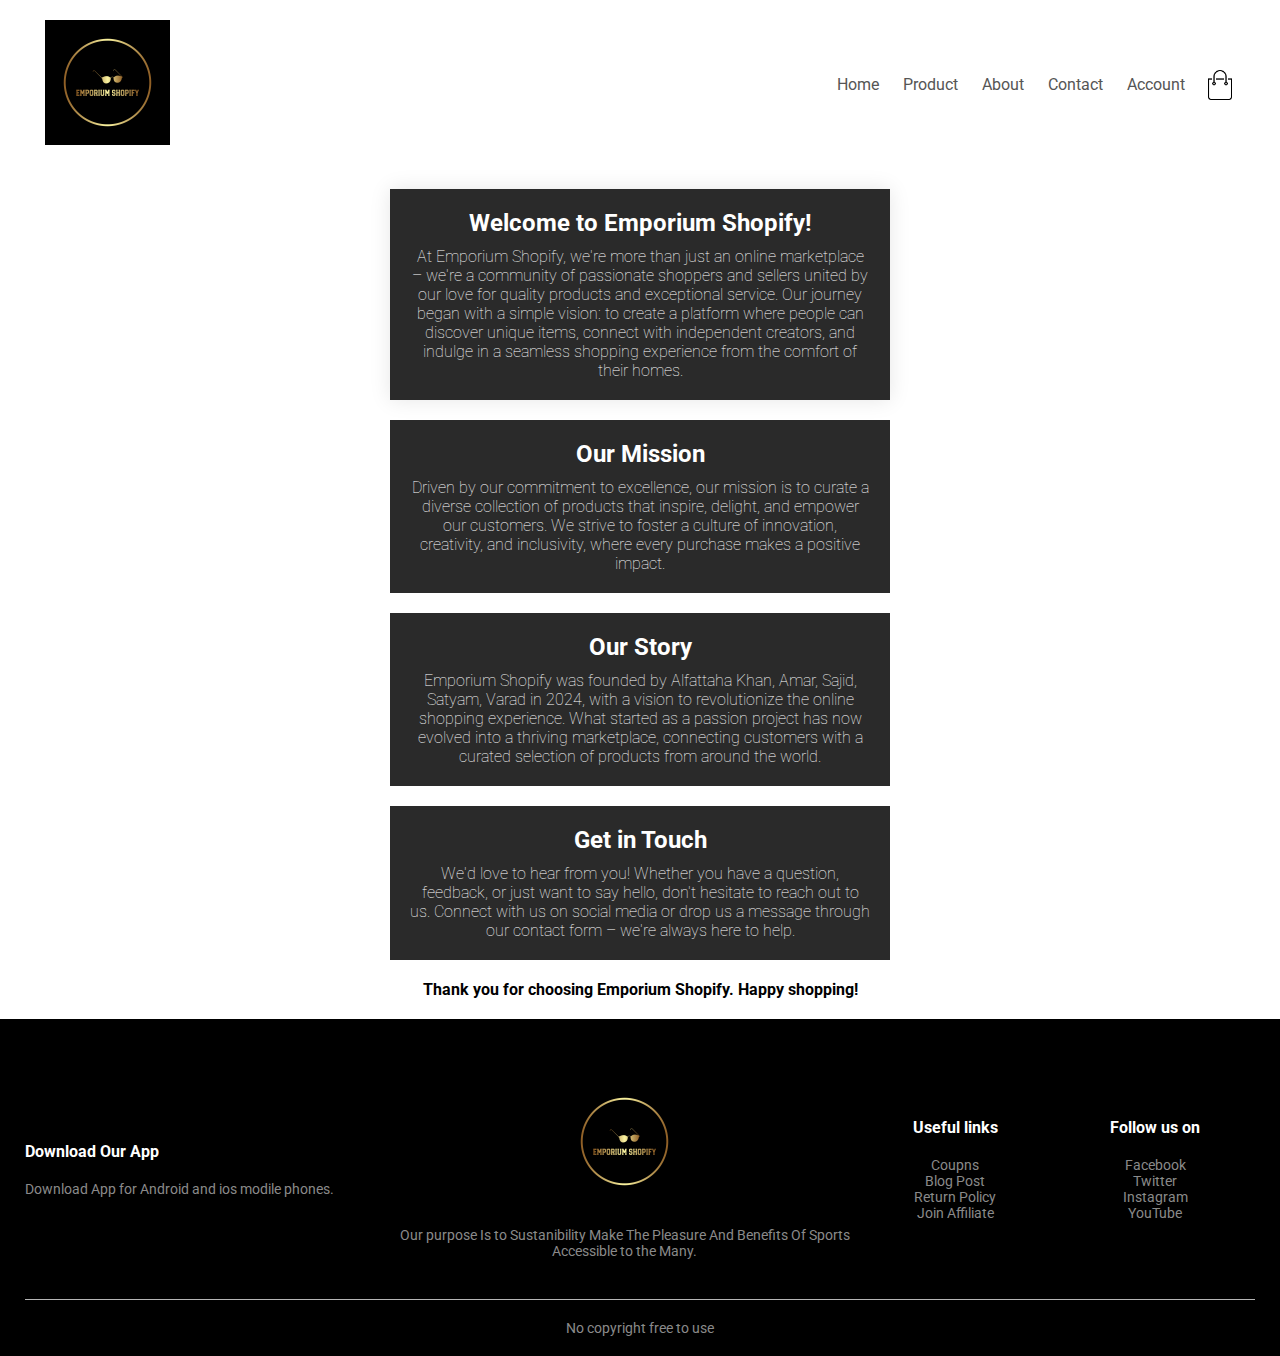
<file: about.html>
<!DOCTYPE html>
<html lang="en">

<head>
    <meta charset="UTF-8">
    <meta name="viewport" content="width=device-width, initial-scale=1.0">
    <title>All Products - ResShoes</title>
    <link rel="stylesheet" href="style.css">
    <link rel="preconnect" href="https://fonts.googleapis.com">
    <link rel="preconnect" href="https://fonts.gstatic.com" crossorigin>
    <link href="https://fonts.googleapis.com/css2?family=Roboto:wght@100;300;500&display=swap" rel="stylesheet">
    <link rel="stylesheet" href="https://stackpath.bootstrapcdn.com/font-awesome/4.7.0/css/font-awesome.min.css">

</head>

<body>

    <div class="container">
        <div class="navbar">
            <div class="logo">
                <a href="index.html"><img src="images/logo-main1.png" width="125px"></a>
            </div>
            <nav>
                <ul id="MenuItems">
                    <li><a href="index.html">Home</a></li>
                    <li><a href="products.html">Product</a></li>
                    <li><a href="about.html">About</a></li>
                    <li><a href="contact.html">Contact</a></li>
                    <li><a href="account.html">Account</a></li>
                </ul>
            </nav>
            <img src="images/cart.png" height="30px" width="30px">
            <img src="images/menu.png" height="30px" width="30px" class="menu-icon" onclick="menutoggle()">
        </div>

    </div>


    <!--------About ----------------->
    <div class="about">
        <div class="about1">
            <h2>Welcome to Emporium Shopify!</h2>
            <p>
                At Emporium Shopify, we're more than just an online marketplace – we're a community of passionate shoppers and sellers united by our love for quality products and exceptional service. Our journey began with a simple vision: to create a platform where people can discover unique items, connect with independent creators, and indulge in a seamless shopping experience from the comfort of their homes.
            </p>
        </div>
        <div class="about2">
            <h2>Our Mission</h2>
            <p>
                Driven by our commitment to excellence, our mission is to curate a diverse collection of products that inspire, delight, and empower our customers. We strive to foster a culture of innovation, creativity, and inclusivity, where every purchase makes a positive impact.
            </p>
        </div>
        <div class="about3">
            <h2>Our Story</h2>
            <p>
                Emporium Shopify was founded by Alfattaha Khan, Amar, Sajid, Satyam, Varad in 2024, with a vision to revolutionize the online shopping experience. What started as a passion project has now evolved into a thriving marketplace, connecting customers with a curated selection of products from around the world.
            </p>
        </div>
        <div class="about4">
            <h2>Get in Touch</h2>
            <p>
                We'd love to hear from you! Whether you have a question, feedback, or just want to say hello, don't hesitate to reach out to us. Connect with us on social media or drop us a message through our contact form – we're always here to help.
            </p>
        </div>
        <div class="about5">
            <p>Thank you for choosing Emporium Shopify. Happy shopping!</p>
        </div>
    </div>


    <!-- -------------Footer------------------- -->
    <div class="footer">
        <div class="container">
            <div class="row">
                <div class="footer-col-1">
                    <h3>Download Our App</h3>
                    <p>Download App for Android and ios modile phones.</p>
                </div>
                <div class="footer-col-2">
                    <a href="index.html"><img src="images/logo-main1.png" width="125px"></a>
                    <p>Our purpose Is to Sustanibility Make The Pleasure And Benefits Of Sports Accessible to the Many.
                    </p>
                </div>
                <div class="footer-col-3">
                    <h3>Useful links</h3>
                    <ul>
                        <li>Coupns</li>
                        <li>Blog Post</li>
                        <li>Return Policy</li>
                        <li>Join Affiliate</li>
                    </ul>
                </div>
                <div class="footer-col-4">
                    <h3>Follow us on</h3>
                    <ul>
                        <li>Facebook</li>
                        <li>Twitter</li>
                        <li>Instagram</li>
                        <li>YouTube</li>
                    </ul>
                </div>
            </div>
            <hr>
            <p class="copyright">No copyright free to use</p>
        </div>

        <!-- ------------------js for toggle menu----------------- -->
        <script>
            /* var MenuItems = document.getElementById("MenuItem")
             MenuItems.style.maxHeight = "0px";
     
             function menutoggle(){
                 if(MenuItems.style.maxHeight == "0px"){
                     
                     MenuItems.style.maxHeight = "200px";
     
                 }
                 else{
                     MenuItems.style.maxHeight = "0px";
                 }
             }*/

            function menutoggle() {
                var MenuItems = document.getElementById("MenuItems");
                if (MenuItems.style.display === "block") {
                    MenuItems.style.display = "none";
                } else {
                    MenuItems.style.display = "block";
                }
            }
        </script>

        <!--------js for product gallery -------------->

        <script>
            var ProductImg = document.getElementById("ProductImg");
            var SmallImg = document.getElementsByClassName("small-img");

            SmallImg[0].onclick = function(){
                ProductImg.src = SmallImg[0].src;
            }
            SmallImg[1].onclick = function(){
                ProductImg.src = SmallImg[1].src;
            }
            SmallImg[2].onclick = function(){
                ProductImg.src = SmallImg[2].src;
            }
            SmallImg[3].onclick = function(){
                ProductImg.src = SmallImg[3].src;
            }

        </script>

</body>

</html>
</file>
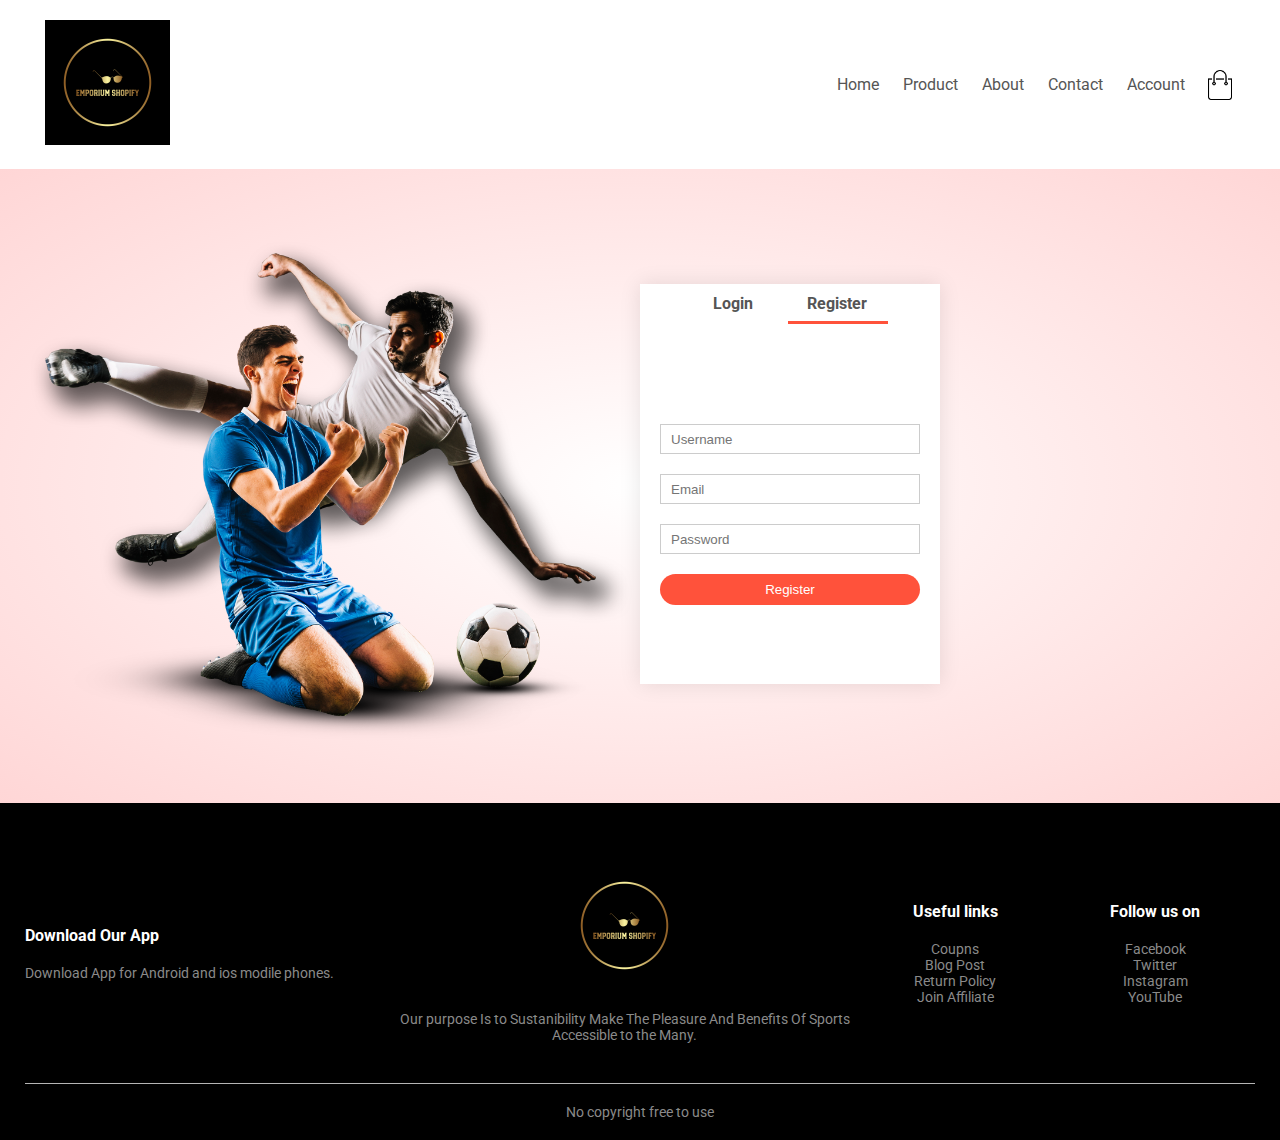
<file: account.html>
<!DOCTYPE html>
<html lang="en">

<head>
    <meta charset="UTF-8">
    <meta name="viewport" content="width=device-width, initial-scale=1.0">
    <title>All Products - ResShoes</title>
    <link rel="stylesheet" href="style.css">
    <link rel="preconnect" href="https://fonts.googleapis.com">
    <link rel="preconnect" href="https://fonts.gstatic.com" crossorigin>
    <link href="https://fonts.googleapis.com/css2?family=Roboto:wght@100;300;500&display=swap" rel="stylesheet">
    <link rel="stylesheet" href="https://stackpath.bootstrapcdn.com/font-awesome/4.7.0/css/font-awesome.min.css">

</head>

<body>

    <div class="container">
        <div class="navbar">
            <div class="logo">
                <a href="index.html"><img src="images/logo-main1.png" width="125px"></a>
            </div>
            <nav>
                <ul id="MenuItems">
                    <li><a href="index.html">Home</a></li>
                    <li><a href="products.html">Product</a></li>
                    <li><a href="about.html">About</a></li>
                    <li><a href="contact.html">Contact</a></li>
                    <li><a href="account.html">Account</a></li>
                </ul>
            </nav>
            <img src="images/cart.png" height="30px" width="30px">
            <img src="images/menu.png" height="30px" width="30px" class="menu-icon" onclick="menutoggle()">
        </div>

    </div>



    <!--------account page------->

    <div class="account-page">
        <div class="container">
            <div class="row">
                <div class="col-2">
                    <img src="images/image1.png" width="100%" alt="">
                </div>

                <div class="col-2">
                    <div class="form-container">
                        <div class="form-btn">
                            <span onclick="login()">Login</span>
                            <span onclick="register()">Register</span>
                            <hr id="Indicator">
                        </div>

                        <form action="" id="LoginForm">
                            <input type="text" placeholder="Username">
                            <input type="password" name="" id="" placeholder="Password">
                            <button type="submit" class="btn">Login</button>
                            <a href="">Forgot password</a>
                        </form>

                        <form action="" id="RegForm">
                            <input type="text" placeholder="Username">
                            <input type="email" name="" id="" placeholder="Email">
                            <input type="password" name="" id="" placeholder="Password">
                            <button type="submit" class="btn">Register</button>
                           
                        </form>
                    </div>
                </div>
            </div>
        </div>
    </div>


    <!-- -------------Footer------------------- -->
    <div class="footer">
        <div class="container">
            <div class="row">
                <div class="footer-col-1">
                    <h3>Download Our App</h3>
                    <p>Download App for Android and ios modile phones.</p>
                </div>
                <div class="footer-col-2">
                    <a href="index.html"><img src="images/logo-main1.png" width="125px"></a>
                    <p>Our purpose Is to Sustanibility Make The Pleasure And Benefits Of Sports Accessible to the Many.
                    </p>
                </div>
                <div class="footer-col-3">
                    <h3>Useful links</h3>
                    <ul>
                        <li>Coupns</li>
                        <li>Blog Post</li>
                        <li>Return Policy</li>
                        <li>Join Affiliate</li>
                    </ul>
                </div>
                <div class="footer-col-4">
                    <h3>Follow us on</h3>
                    <ul>
                        <li>Facebook</li>
                        <li>Twitter</li>
                        <li>Instagram</li>
                        <li>YouTube</li>
                    </ul>
                </div>
            </div>
            <hr>
            <p class="copyright">No copyright free to use</p>
        </div>

        <!-- ------------------js for toggle menu----------------- -->
        <script>
            /* var MenuItems = document.getElementById("MenuItem")
             MenuItems.style.maxHeight = "0px";
     
             function menutoggle(){
                 if(MenuItems.style.maxHeight == "0px"){
                     
                     MenuItems.style.maxHeight = "200px";
     
                 }
                 else{
                     MenuItems.style.maxHeight = "0px";
                 }
             }*/

            function menutoggle() {
                var MenuItems = document.getElementById("MenuItems");
                if (MenuItems.style.display === "block") {
                    MenuItems.style.display = "none";
                } else {
                    MenuItems.style.display = "block";
                }
            }
        </script>

        <!------------js for toggle form -------->

        <script>
            var LoginForm = document.getElementById("LoginForm");
            var RegForm = document.getElementById("RegForm");
            var Indicator = document.getElementById("Indicator");

            function register(){
                RegForm.style.transform = "translateX(0px)";
                LoginForm.style.transform = "translateX(0px)";
                Indicator.style.transform = "translateX(100px)";

            }

            
            function login(){
                RegForm.style.transform = "translateX(300px)";
                LoginForm.style.transform = "translateX(300px)";
                Indicator.style.transform = "translateX(0px)";
            }
        </script>


</body>

</html>
</file>
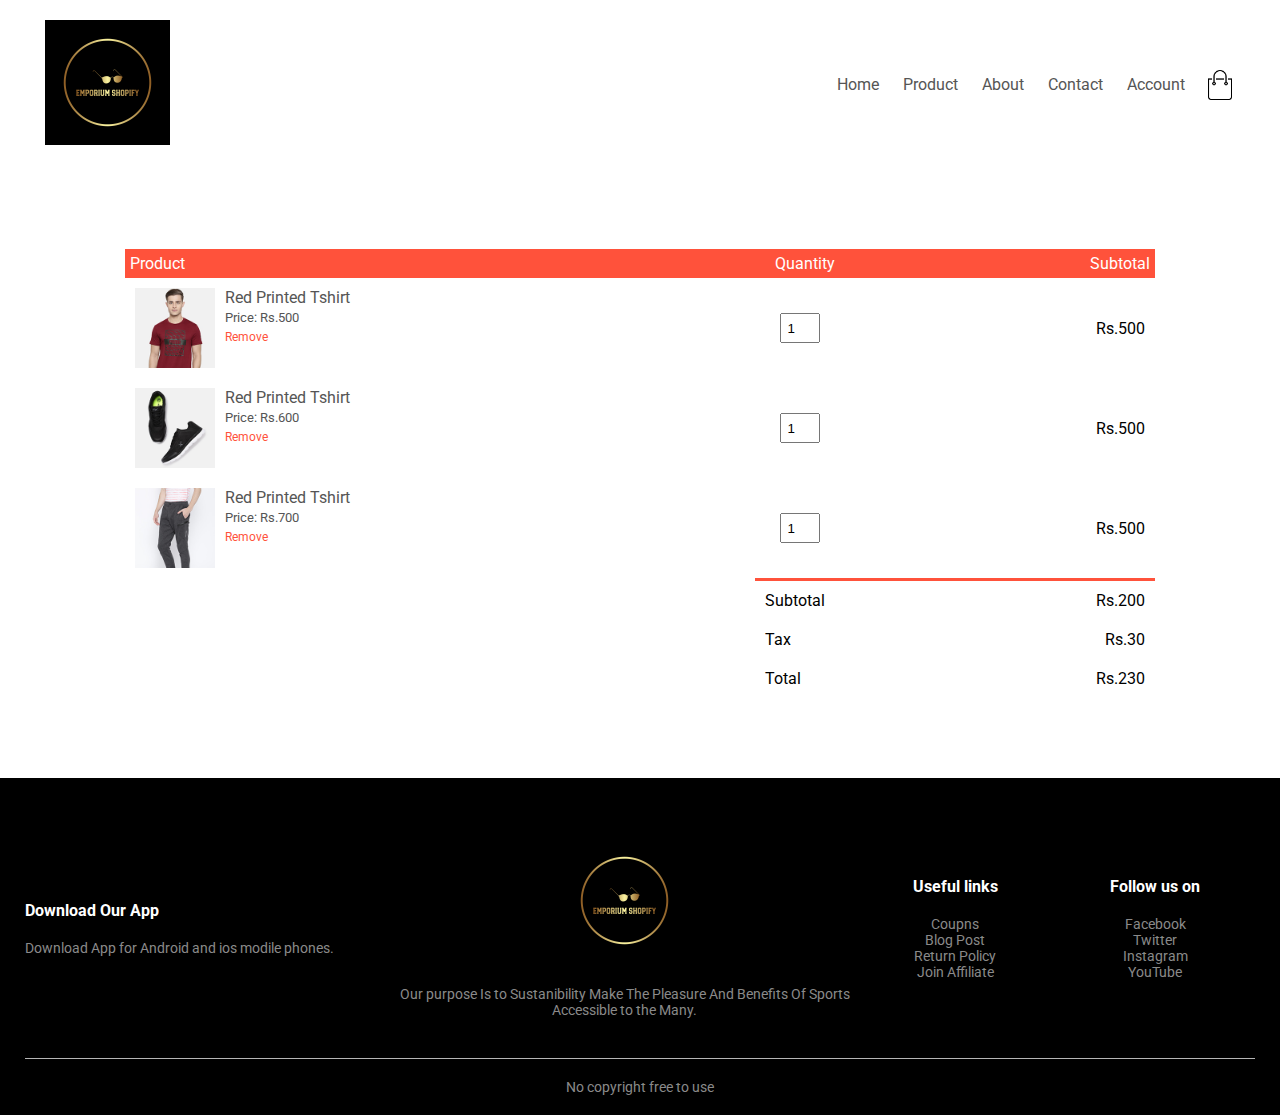
<file: cart.html>
<!DOCTYPE html>
<html lang="en">

<head>
    <meta charset="UTF-8">
    <meta name="viewport" content="width=device-width, initial-scale=1.0">
    <title>All Products - ResShoes</title>
    <link rel="stylesheet" href="style.css">
    <link rel="preconnect" href="https://fonts.googleapis.com">
    <link rel="preconnect" href="https://fonts.gstatic.com" crossorigin>
    <link href="https://fonts.googleapis.com/css2?family=Roboto:wght@100;300;500&display=swap" rel="stylesheet">
    <link rel="stylesheet" href="https://stackpath.bootstrapcdn.com/font-awesome/4.7.0/css/font-awesome.min.css">

</head>

<body>

    <div class="container">
        <div class="navbar">
            <div class="logo">
                <a href="index.html"><img src="images/logo-main1.png" width="125px"></a>
            </div>
            <nav>
                <ul id="MenuItems">
                    <li><a href="index.html">Home</a></li>
                    <li><a href="products.html">Product</a></li>
                    <li><a href="about.html">About</a></li>
                    <li><a href="contact.html">Contact</a></li>
                    <li><a href="account.html">Account</a></li>
                </ul>
            </nav>
            <img src="images/cart.png" height="30px" width="30px">
            <img src="images/menu.png" height="30px" width="30px" class="menu-icon" onclick="menutoggle()">
        </div>

    </div>



    <!-----------cart items details---------------->
    <div class="small-container cart-page">
        <table>
            <tr>
                <th>Product</th>
                <th>Quantity</th>
                <th>Subtotal</th>
            </tr>
            <tr>
                <td>
                    <div class="cart-info">
                        <img src="images/buy-1.jpg" alt="">
                        <div>
                            <p>Red Printed Tshirt</p>
                            <small>Price: Rs.500</small>
                            <br>
                            <a href="">Remove</a>
                        </div>
                    </div>
                </td>
                <td><input type="number" name="" id="" value="1"></td>
                <td>Rs.500</td>
            </tr>
            <tr>
                <td>
                    <div class="cart-info">
                        <img src="images/buy-2.jpg" alt="">
                        <div>
                            <p>Red Printed Tshirt</p>
                            <small>Price: Rs.600</small>
                            <br>
                            <a href="">Remove</a>
                        </div>
                    </div>
                </td>
                <td><input type="number" name="" id="" value="1"></td>
                <td>Rs.500</td>
            </tr>
            <tr>
                <td>
                    <div class="cart-info">
                        <img src="images/buy-3.jpg" alt="">
                        <div>
                            <p>Red Printed Tshirt</p>
                            <small>Price: Rs.700</small>
                            <br>
                            <a href="">Remove</a>
                        </div>
                    </div>
                </td>
                <td><input type="number" name="" id="" value="1"></td>
                <td>Rs.500</td>
            </tr>
        </table>

        <div class="total-price">
            <table>
                <tr>
                    <td>Subtotal</td>
                    <td>Rs.200</td>
                </tr>
                <tr>
                    <td>Tax</td>
                    <td>Rs.30</td>
                </tr>
                <tr>
                    <td>Total</td>
                    <td>Rs.230</td>
                </tr>
            </table>
        </div>

    </div>


    <!-- -------------Footer------------------- -->
    <div class="footer">
        <div class="container">
            <div class="row">
                <div class="footer-col-1">
                    <h3>Download Our App</h3>
                    <p>Download App for Android and ios modile phones.</p>
                </div>
                <div class="footer-col-2">
                    <a href="index.html"><img src="images/logo-main1.png" width="125px"></a>
                    <p>Our purpose Is to Sustanibility Make The Pleasure And Benefits Of Sports Accessible to the Many.
                    </p>
                </div>
                <div class="footer-col-3">
                    <h3>Useful links</h3>
                    <ul>
                        <li>Coupns</li>
                        <li>Blog Post</li>
                        <li>Return Policy</li>
                        <li>Join Affiliate</li>
                    </ul>
                </div>
                <div class="footer-col-4">
                    <h3>Follow us on</h3>
                    <ul>
                        <li>Facebook</li>
                        <li>Twitter</li>
                        <li>Instagram</li>
                        <li>YouTube</li>
                    </ul>
                </div>
            </div>
            <hr>
            <p class="copyright">No copyright free to use</p>
        </div>

        <!-- ------------------js for toggle menu----------------- -->
        <script>
            /* var MenuItems = document.getElementById("MenuItem")
             MenuItems.style.maxHeight = "0px";
     
             function menutoggle(){
                 if(MenuItems.style.maxHeight == "0px"){
                     
                     MenuItems.style.maxHeight = "200px";
     
                 }
                 else{
                     MenuItems.style.maxHeight = "0px";
                 }
             }*/

            function menutoggle() {
                var MenuItems = document.getElementById("MenuItems");
                if (MenuItems.style.display === "block") {
                    MenuItems.style.display = "none";
                } else {
                    MenuItems.style.display = "block";
                }
            }
        </script>


</body>

</html>
</file>
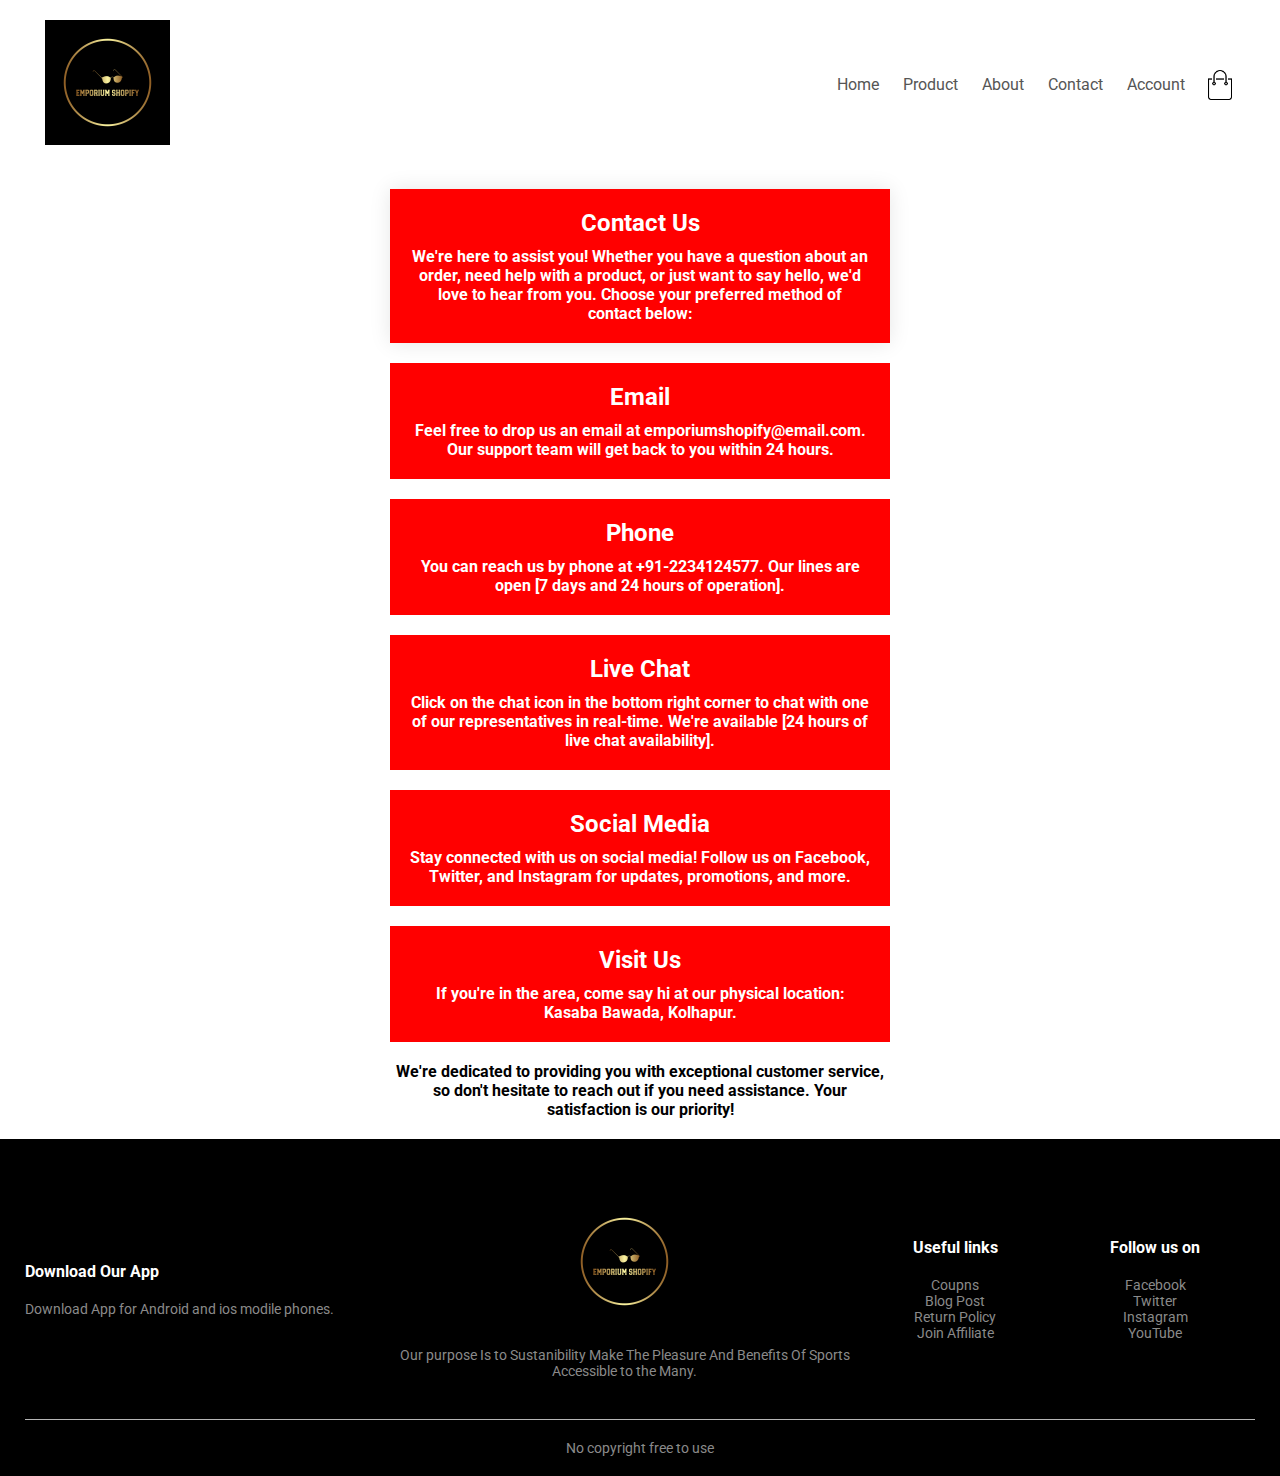
<file: contact.html>
<!DOCTYPE html>
<html lang="en">

<head>
    <meta charset="UTF-8">
    <meta name="viewport" content="width=device-width, initial-scale=1.0">
    <title>All Products - ResShoes</title>
    <link rel="stylesheet" href="style.css">
    <link rel="preconnect" href="https://fonts.googleapis.com">
    <link rel="preconnect" href="https://fonts.gstatic.com" crossorigin>
    <link href="https://fonts.googleapis.com/css2?family=Roboto:wght@100;300;500&display=swap" rel="stylesheet">
    <link rel="stylesheet" href="https://stackpath.bootstrapcdn.com/font-awesome/4.7.0/css/font-awesome.min.css">

</head>

<body>

    <div class="container">
        <div class="navbar">
            <div class="logo">
                <a href="index.html"><img src="images/logo-main1.png" width="125px"></a>
            </div>
            <nav>
                <ul id="MenuItems">
                    <li><a href="index.html">Home</a></li>
                    <li><a href="products.html">Product</a></li>
                    <li><a href="about.html">About</a></li>
                    <li><a href="contact.html">Contact</a></li>
                    <li><a href="account.html">Account</a></li>
                </ul>
            </nav>
            <img src="images/cart.png" height="30px" width="30px">
            <img src="images/menu.png" height="30px" width="30px" class="menu-icon" onclick="menutoggle()">
        </div>

    </div>


    <!--------Contact ----------------->
    <div class="contact">
        <div class="contact1">
            <h2>Contact Us</h2>
            <p>
                We're here to assist you! Whether you have a question about an order, need help with a product, or just want to say hello, we'd love to hear from you. Choose your preferred method of contact below:
            </p>
        </div>
        <div class="contact2">
            <h2>Email</h2>
            <p>
                Feel free to drop us an email at emporiumshopify@email.com. Our support team will get back to you within 24 hours.
            </p>
        </div>
        <div class="contact3">
            <h2>Phone</h2>
            <p>
                You can reach us by phone at +91-2234124577. Our lines are open [7 days and 24 hours of operation].
            </p>
        </div>
        <div class="contact4">
            <h2>Live Chat</h2>
            <p>
                Click on the chat icon in the bottom right corner to chat with one of our representatives in real-time. We're available [24 hours of live chat availability].
            </p>
        </div>
        <div class="contact5">
            <h2>Social Media</h2>
            <p>Stay connected with us on social media! Follow us on Facebook, Twitter, and Instagram for updates, promotions, and more.</p>
        </div>
        <div class="contact6">
            <h2>Visit Us </h2>
            <p>If you're in the area, come say hi at our physical location: Kasaba Bawada, Kolhapur.</p>
        </div>
        <div class="contact7">
            <p>We're dedicated to providing you with exceptional customer service, so don't hesitate to reach out if you need assistance. Your satisfaction is our priority!</p>
        </div>
    </div>


    <!-- -------------Footer------------------- -->
    <div class="footer">
        <div class="container">
            <div class="row">
                <div class="footer-col-1">
                    <h3>Download Our App</h3>
                    <p>Download App for Android and ios modile phones.</p>
                </div>
                <div class="footer-col-2">
                    <a href="index.html"><img src="images/logo-main1.png" width="125px"></a>
                    <p>Our purpose Is to Sustanibility Make The Pleasure And Benefits Of Sports Accessible to the Many.
                    </p>
                </div>
                <div class="footer-col-3">
                    <h3>Useful links</h3>
                    <ul>
                        <li>Coupns</li>
                        <li>Blog Post</li>
                        <li>Return Policy</li>
                        <li>Join Affiliate</li>
                    </ul>
                </div>
                <div class="footer-col-4">
                    <h3>Follow us on</h3>
                    <ul>
                        <li>Facebook</li>
                        <li>Twitter</li>
                        <li>Instagram</li>
                        <li>YouTube</li>
                    </ul>
                </div>
            </div>
            <hr>
            <p class="copyright">No copyright free to use</p>
        </div>

        <!-- ------------------js for toggle menu----------------- -->
        <script>
            /* var MenuItems = document.getElementById("MenuItem")
             MenuItems.style.maxHeight = "0px";
     
             function menutoggle(){
                 if(MenuItems.style.maxHeight == "0px"){
                     
                     MenuItems.style.maxHeight = "200px";
     
                 }
                 else{
                     MenuItems.style.maxHeight = "0px";
                 }
             }*/

            function menutoggle() {
                var MenuItems = document.getElementById("MenuItems");
                if (MenuItems.style.display === "block") {
                    MenuItems.style.display = "none";
                } else {
                    MenuItems.style.display = "block";
                }
            }
        </script>

        <!--------js for product gallery -------------->

        <script>
            var ProductImg = document.getElementById("ProductImg");
            var SmallImg = document.getElementsByClassName("small-img");

            SmallImg[0].onclick = function(){
                ProductImg.src = SmallImg[0].src;
            }
            SmallImg[1].onclick = function(){
                ProductImg.src = SmallImg[1].src;
            }
            SmallImg[2].onclick = function(){
                ProductImg.src = SmallImg[2].src;
            }
            SmallImg[3].onclick = function(){
                ProductImg.src = SmallImg[3].src;
            }

        </script>

</body>

</html>
</file>
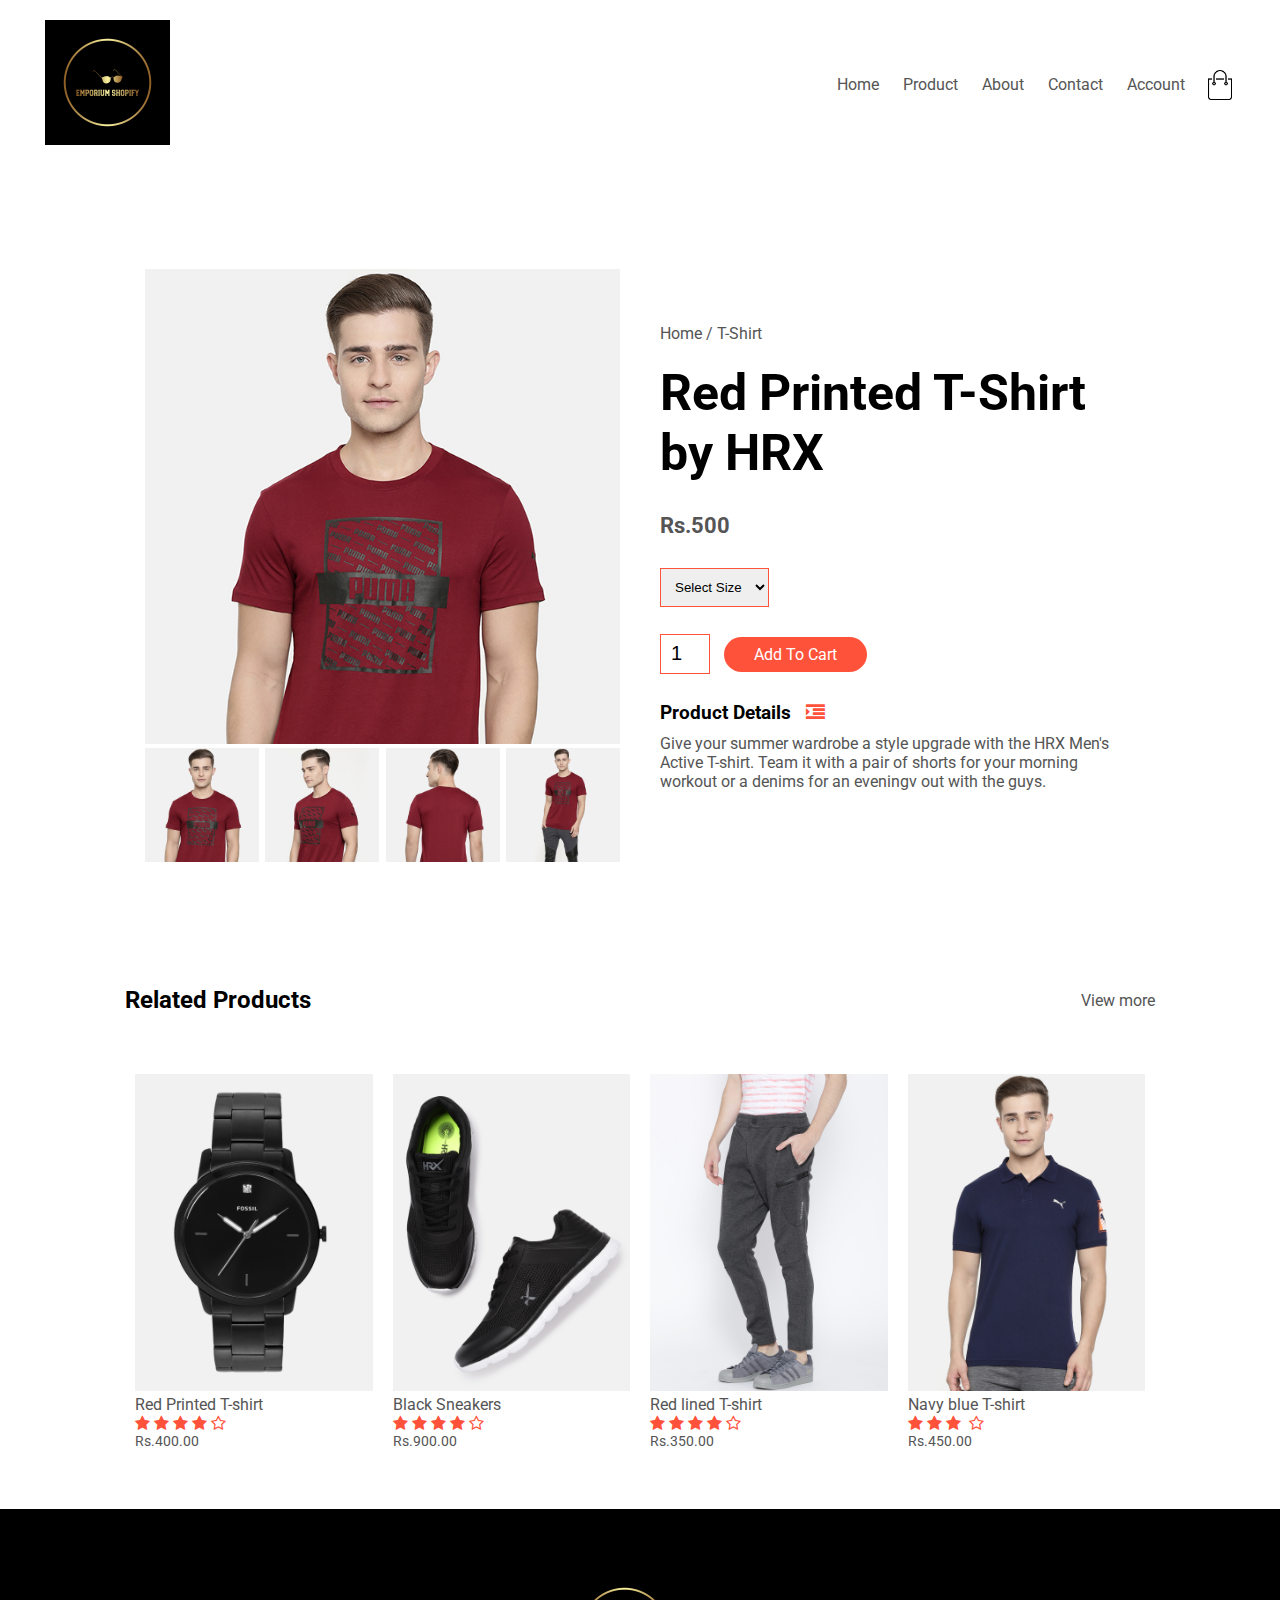
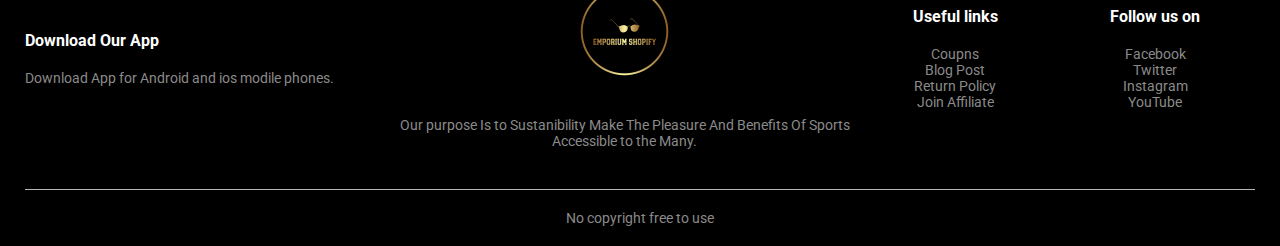
<file: product-details.html>
<!DOCTYPE html>
<html lang="en">

<head>
    <meta charset="UTF-8">
    <meta name="viewport" content="width=device-width, initial-scale=1.0">
    <title>All Products - ResShoes</title>
    <link rel="stylesheet" href="style.css">
    <link rel="preconnect" href="https://fonts.googleapis.com">
    <link rel="preconnect" href="https://fonts.gstatic.com" crossorigin>
    <link href="https://fonts.googleapis.com/css2?family=Roboto:wght@100;300;500&display=swap" rel="stylesheet">
    <link rel="stylesheet" href="https://stackpath.bootstrapcdn.com/font-awesome/4.7.0/css/font-awesome.min.css">

</head>

<body>

    <div class="container">
        <div class="navbar">
            <div class="logo">
                <a href="index.html"><img src="images/logo-main1.png" width="125px"></a>
            </div>
            <nav>
                <ul id="MenuItems">
                    <li><a href="index.html">Home</a></li>
                    <li><a href="products.html">Product</a></li>
                    <li><a href="about.html">About</a></li>
                    <li><a href="contact.html">Contact</a></li>
                    <li><a href="account.html">Account</a></li>
                </ul>
            </nav>
            <img src="images/cart.png" height="30px" width="30px">
            <img src="images/menu.png" height="30px" width="30px" class="menu-icon" onclick="menutoggle()">
        </div>

    </div>


    <!-- Single  product details -->

    <div class="small-container single-product">
        <div class="row">
            <div class="col-2">
                <img src="images/gallery-1.jpg" width="100%" alt="" id="ProductImg">

                <div class="small-img-row">
                    <div class="small-img-col">
                        <img src="images/gallery-1.jpg" width="100%" alt="" class="small-img">
                    </div>
                    <div class="small-img-col">
                        <img src="images/gallery-2.jpg" width="100%" alt="" class="small-img">
                    </div>
                    <div class="small-img-col">
                        <img src="images/gallery-3.jpg" width="100%" alt="" class="small-img">
                    </div>
                    <div class="small-img-col">
                        <img src="images/gallery-4.jpg" width="100%" alt="" class="small-img">
                    </div>
                </div>



            </div>
            <div class="col-2">
                <p>Home / T-Shirt</p>
                <h1>Red Printed T-Shirt by HRX</h1>
                <h4>Rs.500</h4>
                <select>
                    <option>Select Size</option>
                    <option>Large</option>
                    <option>Medium</option>
                    <option>Small</option>
                </select>
                <input type="number" name="" id="" value="1">
                <a href="" class="btn">Add To Cart</a>

                <h3>Product Details <i class="fa fa-indent"></i></h3>
                <p>Give your summer wardrobe a style upgrade with the HRX Men's Active T-shirt. Team it with a pair of shorts for your morning workout or a denims for an eveningv out with the guys.  </p>
            </div>
        </div>
    </div>

    <!-------title------------->
    <div class="small-container">
        <div class="row row-2">
            <h2>Related Products</h2>
            <p>View more</p>
        </div>

    </div>

    <!--------products-------------->
    <div class="small-container">

       
        <div class="row">
            <div class="col-4">
                <img src="images/product-8.jpg">
                <h4>Red Printed T-shirt</h4>
                <div class="rating">
                    <i class="fa fa-star"></i>
                    <i class="fa fa-star"></i>
                    <i class="fa fa-star"></i>
                    <i class="fa fa-star"></i>
                    <i class="fa fa-star-o"></i>
                </div>
                <p>Rs.400.00</p>
            </div>
            <div class="col-4">
                <img src="images/product-2.jpg">
                <h4>Black Sneakers</h4>
                <div class="rating">
                    <i class="fa fa-star"></i>
                    <i class="fa fa-star"></i>
                    <i class="fa fa-star"></i>
                    <i class="fa fa-star"></i>
                    <i class="fa fa-star-o"></i>
                </div>
                <p>Rs.900.00</p>
            </div>
            <div class="col-4">
                <img src="images/product-3.jpg">
                <h4>Red lined T-shirt</h4>
                <div class="rating">
                    <i class="fa fa-star"></i>
                    <i class="fa fa-star"></i>
                    <i class="fa fa-star"></i>
                    <i class="fa fa-star"></i>
                    <i class="fa fa-star-o"></i>
                </div>
                <p>Rs.350.00</p>
            </div>
            <div class="col-4">
                <img src="images/product-4.jpg">
                <h4>Navy blue T-shirt</h4>
                <div class="rating">
                    <i class="fa fa-star"></i>
                    <i class="fa fa-star"></i>
                    <i class="fa fa-star"></i>
                    <i class="fa fa-star-halt-o"></i>
                    <i class="fa fa-star-o"></i>
                </div>
                <p>Rs.450.00</p>
            </div>
        </div>

        
        </div>

        
    </div>


    <!-- -------------Footer------------------- -->
    <div class="footer">
        <div class="container">
            <div class="row">
                <div class="footer-col-1">
                    <h3>Download Our App</h3>
                    <p>Download App for Android and ios modile phones.</p>
                </div>
                <div class="footer-col-2">
                    <a href="index.html"><img src="images/logo-main1.png" width="125px"></a>
                    <p>Our purpose Is to Sustanibility Make The Pleasure And Benefits Of Sports Accessible to the Many.
                    </p>
                </div>
                <div class="footer-col-3">
                    <h3>Useful links</h3>
                    <ul>
                        <li>Coupns</li>
                        <li>Blog Post</li>
                        <li>Return Policy</li>
                        <li>Join Affiliate</li>
                    </ul>
                </div>
                <div class="footer-col-4">
                    <h3>Follow us on</h3>
                    <ul>
                        <li>Facebook</li>
                        <li>Twitter</li>
                        <li>Instagram</li>
                        <li>YouTube</li>
                    </ul>
                </div>
            </div>
            <hr>
            <p class="copyright">No copyright free to use</p>
        </div>

        <!-- ------------------js for toggle menu----------------- -->
        <script>
            /* var MenuItems = document.getElementById("MenuItem")
             MenuItems.style.maxHeight = "0px";
     
             function menutoggle(){
                 if(MenuItems.style.maxHeight == "0px"){
                     
                     MenuItems.style.maxHeight = "200px";
     
                 }
                 else{
                     MenuItems.style.maxHeight = "0px";
                 }
             }*/

            function menutoggle() {
                var MenuItems = document.getElementById("MenuItems");
                if (MenuItems.style.display === "block") {
                    MenuItems.style.display = "none";
                } else {
                    MenuItems.style.display = "block";
                }
            }
        </script>

        <!--------js for product gallery -------------->

        <script>
            var ProductImg = document.getElementById("ProductImg");
            var SmallImg = document.getElementsByClassName("small-img");

            SmallImg[0].onclick = function(){
                ProductImg.src = SmallImg[0].src;
            }
            SmallImg[1].onclick = function(){
                ProductImg.src = SmallImg[1].src;
            }
            SmallImg[2].onclick = function(){
                ProductImg.src = SmallImg[2].src;
            }
            SmallImg[3].onclick = function(){
                ProductImg.src = SmallImg[3].src;
            }

        </script>

</body>

</html>
</file>
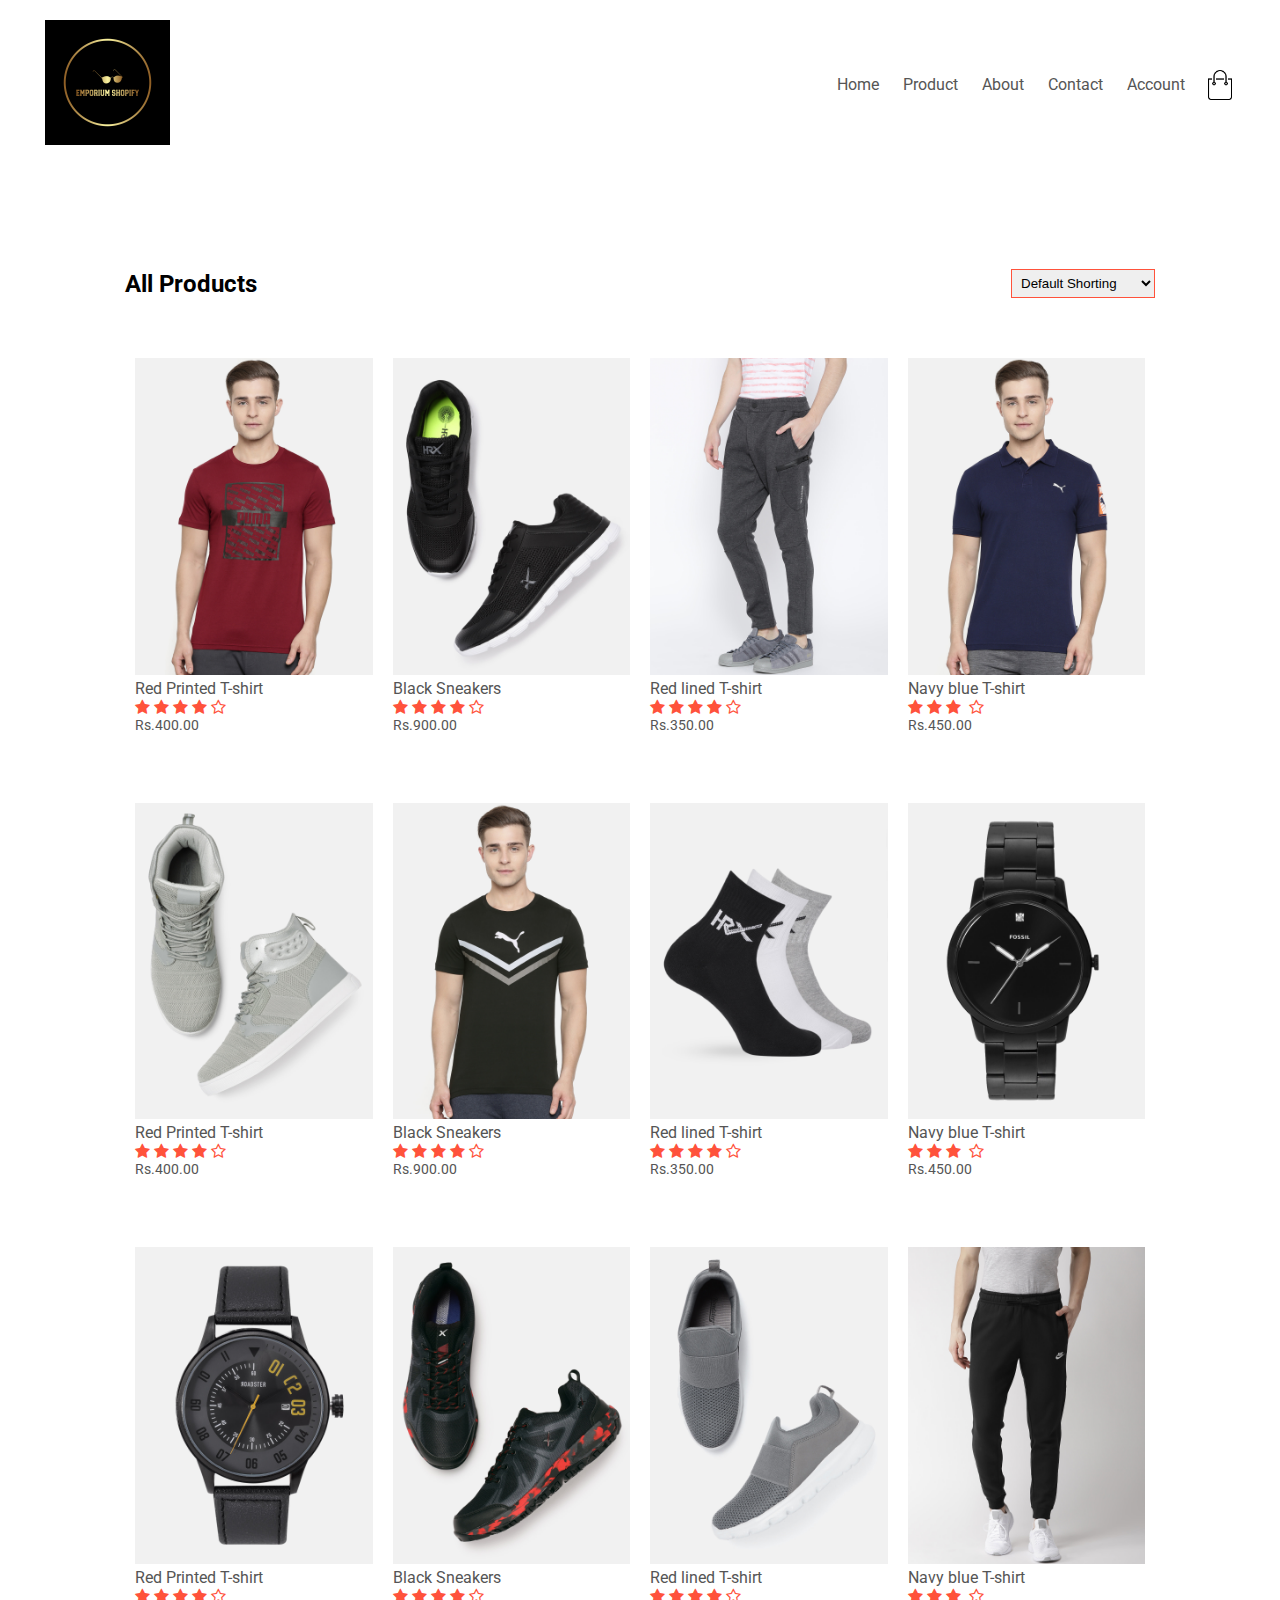
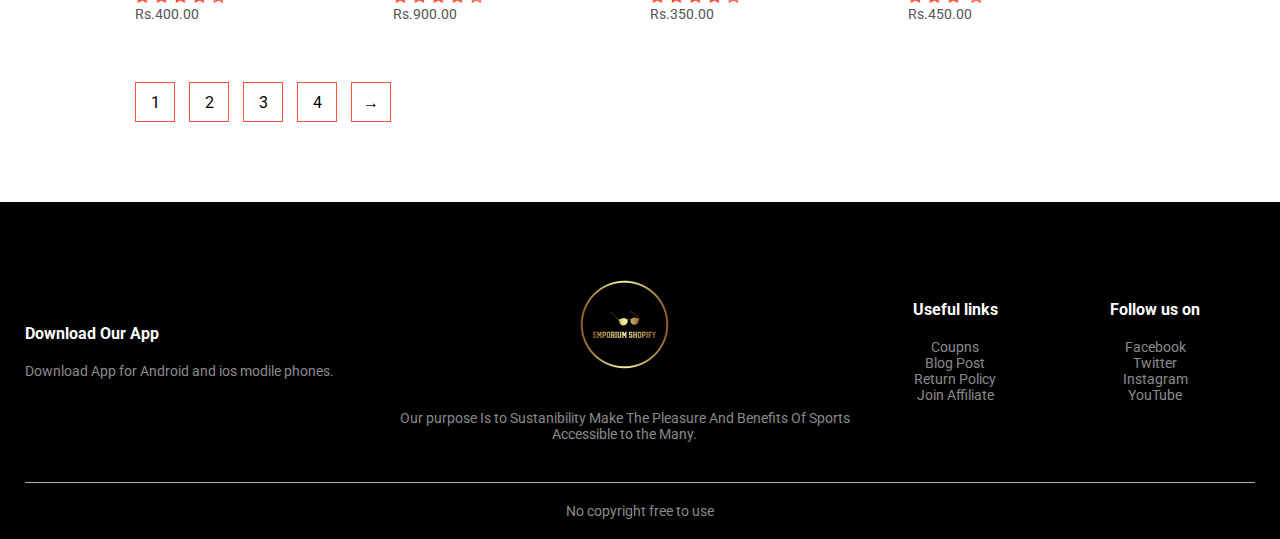
<file: products.html>
<!DOCTYPE html>
<html lang="en">

<head>
    <meta charset="UTF-8">
    <meta name="viewport" content="width=device-width, initial-scale=1.0">
    <title>All Products - ResShoes</title>
    <link rel="stylesheet" href="style.css">
    <link rel="preconnect" href="https://fonts.googleapis.com">
    <link rel="preconnect" href="https://fonts.gstatic.com" crossorigin>
    <link href="https://fonts.googleapis.com/css2?family=Roboto:wght@100;300;500&display=swap" rel="stylesheet">
    <link rel="stylesheet" href="https://stackpath.bootstrapcdn.com/font-awesome/4.7.0/css/font-awesome.min.css">

</head>

<body>

    <div class="container">
        <div class="navbar">
            <div class="logo">
                <a href="index.html"><img src="images/logo-main1.png" width="125px"></a>
            </div>
            <nav>
                <ul id="MenuItems">
                    <li><a href="index.html">Home</a></li>
                    <li><a href="products.html">Product</a></li>
                    <li><a href="about.html">About</a></li>
                    <li><a href="contact.html">Contact</a></li>
                    <li><a href="account.html">Account</a></li>
                </ul>
            </nav>
            <img src="images/cart.png" height="30px" width="30px">
            <img src="images/menu.png" height="30px" width="30px" class="menu-icon" onclick="menutoggle()">
        </div>

    </div>


    <!-- product -->
    <div class="small-container">

        <div class="row row-2">
            <h2>All Products</h2>
            <select>
                <option>Default Shorting</option>
                <option>Short by price</option>
                <option>Short by popularity</option>
                <option>Short by rating</option>
                <option>Short by sale</option>
            </select>
        </div>

        <div class="row">
            <div class="col-4">
                <img src="images/product-1.jpg">
                <h4>Red Printed T-shirt</h4>
                <div class="rating">
                    <i class="fa fa-star"></i>
                    <i class="fa fa-star"></i>
                    <i class="fa fa-star"></i>
                    <i class="fa fa-star"></i>
                    <i class="fa fa-star-o"></i>
                </div>
                <p>Rs.400.00</p>
            </div>
            <div class="col-4">
                <img src="images/product-2.jpg">
                <h4>Black Sneakers</h4>
                <div class="rating">
                    <i class="fa fa-star"></i>
                    <i class="fa fa-star"></i>
                    <i class="fa fa-star"></i>
                    <i class="fa fa-star"></i>
                    <i class="fa fa-star-o"></i>
                </div>
                <p>Rs.900.00</p>
            </div>
            <div class="col-4">
                <img src="images/product-3.jpg">
                <h4>Red lined T-shirt</h4>
                <div class="rating">
                    <i class="fa fa-star"></i>
                    <i class="fa fa-star"></i>
                    <i class="fa fa-star"></i>
                    <i class="fa fa-star"></i>
                    <i class="fa fa-star-o"></i>
                </div>
                <p>Rs.350.00</p>
            </div>
            <div class="col-4">
                <img src="images/product-4.jpg">
                <h4>Navy blue T-shirt</h4>
                <div class="rating">
                    <i class="fa fa-star"></i>
                    <i class="fa fa-star"></i>
                    <i class="fa fa-star"></i>
                    <i class="fa fa-star-halt-o"></i>
                    <i class="fa fa-star-o"></i>
                </div>
                <p>Rs.450.00</p>
            </div>
        </div>

        <div class="row">
            <div class="col-4">
                <img src="images/product-5.jpg">
                <h4>Red Printed T-shirt</h4>
                <div class="rating">
                    <i class="fa fa-star"></i>
                    <i class="fa fa-star"></i>
                    <i class="fa fa-star"></i>
                    <i class="fa fa-star"></i>
                    <i class="fa fa-star-o"></i>
                </div>
                <p>Rs.400.00</p>
            </div>
            <div class="col-4">
                <img src="images/product-6.jpg">
                <h4>Black Sneakers</h4>
                <div class="rating">
                    <i class="fa fa-star"></i>
                    <i class="fa fa-star"></i>
                    <i class="fa fa-star"></i>
                    <i class="fa fa-star"></i>
                    <i class="fa fa-star-o"></i>
                </div>
                <p>Rs.900.00</p>
            </div>
            <div class="col-4">
                <img src="images/product-7.jpg">
                <h4>Red lined T-shirt</h4>
                <div class="rating">
                    <i class="fa fa-star"></i>
                    <i class="fa fa-star"></i>
                    <i class="fa fa-star"></i>
                    <i class="fa fa-star"></i>
                    <i class="fa fa-star-o"></i>
                </div>
                <p>Rs.350.00</p>
            </div>
            <div class="col-4">
                <img src="images/product-8.jpg">
                <h4>Navy blue T-shirt</h4>
                <div class="rating">
                    <i class="fa fa-star"></i>
                    <i class="fa fa-star"></i>
                    <i class="fa fa-star"></i>
                    <i class="fa fa-star-halt-o"></i>
                    <i class="fa fa-star-o"></i>
                </div>
                <p>Rs.450.00</p>
            </div>
        </div>
        <div class="row">
            <div class="col-4">
                <img src="images/product-9.jpg">
                <h4>Red Printed T-shirt</h4>
                <div class="rating">
                    <i class="fa fa-star"></i>
                    <i class="fa fa-star"></i>
                    <i class="fa fa-star"></i>
                    <i class="fa fa-star"></i>
                    <i class="fa fa-star-o"></i>
                </div>
                <p>Rs.400.00</p>
            </div>
            <div class="col-4">
                <img src="images/product-10.jpg">
                <h4>Black Sneakers</h4>
                <div class="rating">
                    <i class="fa fa-star"></i>
                    <i class="fa fa-star"></i>
                    <i class="fa fa-star"></i>
                    <i class="fa fa-star"></i>
                    <i class="fa fa-star-o"></i>
                </div>
                <p>Rs.900.00</p>
            </div>
            <div class="col-4">
                <img src="images/product-11.jpg">
                <h4>Red lined T-shirt</h4>
                <div class="rating">
                    <i class="fa fa-star"></i>
                    <i class="fa fa-star"></i>
                    <i class="fa fa-star"></i>
                    <i class="fa fa-star"></i>
                    <i class="fa fa-star-o"></i>
                </div>
                <p>Rs.350.00</p>
            </div>
            <div class="col-4">
                <img src="images/product-12.jpg">
                <h4>Navy blue T-shirt</h4>
                <div class="rating">
                    <i class="fa fa-star"></i>
                    <i class="fa fa-star"></i>
                    <i class="fa fa-star"></i>
                    <i class="fa fa-star-halt-o"></i>
                    <i class="fa fa-star-o"></i>
                </div>
                <p>Rs.450.00</p>

            </div>
        </div>

        <div class="page-btn">
            <span>1</span>
            <span>2</span>
            <span>3</span>
            <span>4</span>
            <span>&#8594;</span>
        </div>
    </div>


    <!-- -------------Footer------------------- -->
    <div class="footer">
        <div class="container">
            <div class="row">
                <div class="footer-col-1">
                    <h3>Download Our App</h3>
                    <p>Download App for Android and ios modile phones.</p>
                </div>
                <div class="footer-col-2">
                    <a href="index.html"><img src="images/logo-main1.png" width="125px"></a>
                    <p>Our purpose Is to Sustanibility Make The Pleasure And Benefits Of Sports Accessible to the Many.
                    </p>
                </div>
                <div class="footer-col-3">
                    <h3>Useful links</h3>
                    <ul>
                        <li>Coupns</li>
                        <li>Blog Post</li>
                        <li>Return Policy</li>
                        <li>Join Affiliate</li>
                    </ul>
                </div>
                <div class="footer-col-4">
                    <h3>Follow us on</h3>
                    <ul>
                        <li>Facebook</li>
                        <li>Twitter</li>
                        <li>Instagram</li>
                        <li>YouTube</li>
                    </ul>
                </div>
            </div>
            <hr>
            <p class="copyright">No copyright free to use</p>
        </div>

        <!-- ------------------js for toggle menu----------------- -->
        <script>
            /* var MenuItems = document.getElementById("MenuItem")
             MenuItems.style.maxHeight = "0px";
     
             function menutoggle(){
                 if(MenuItems.style.maxHeight == "0px"){
                     
                     MenuItems.style.maxHeight = "200px";
     
                 }
                 else{
                     MenuItems.style.maxHeight = "0px";
                 }
             }*/

            function menutoggle() {
                var MenuItems = document.getElementById("MenuItems");
                if (MenuItems.style.display === "block") {
                    MenuItems.style.display = "none";
                } else {
                    MenuItems.style.display = "block";
                }
            }
        </script>

</body>

</html>
</file>
<file: style.css>
*{
    margin: 0;
    padding: 0;
    box-sizing: border-box;
}
body{
    font-family: 'Roboto', sans-serif;
}
.navbar{
    display: flex;
    align-items: center;
    padding: 20px;
}
nav{
    flex: 1;
    text-align: right;

}
nav ul{
    display: inline-block;
    list-style-type: none;
}

nav ul li{
    display: inline-block;
    margin-right: 20px;
}
a{
    text-decoration: none;
    color: #555;
}
p{
    color: #555;
}
.container{
    max-width: 1300px;
    margin: auto;
    padding-left: 25px;
    padding-right: 25px;
}
.row{
    display: flex;
    align-items: center;
    flex-wrap: wrap;
    justify-content: space-around;

}
.col-2{
    flex-basis: 50%;
    min-width: 300px;
}
.col-2 img{
    max-width: none;
    padding: 50px px;
}

.col-2 h1{
    font-size: 50px;
    line-height: 60px;
    margin: 0px;
}
.btn{
    display: inline-block;
    background: #ff523b;
    color: #fff;
    padding: 8px 30px;
    margin: 30px 0;
    border-radius: 30px;
    transition: background 0.5s;
}
.btn:hover{
    background: #563434;
}
.header{
    background: radial-gradient(#fff,#ffd6d6);
}
.headre .row{
    margin-top: 200px;
}
.categories{
    margin: 70px 0;
}

.col-3{
    flex-basis: 30%;
    min-width: 250px;
    margin-bottom: 30px;
}

.col-3 img{
    width: 100%;
}

.small-container{
    max-width: 1080px;
    margin: auto;
    padding-left: 25px;
    padding-right: 25px;
}
.col-4{
    flex-basis: 25%;
    padding: 10px;
    min-width: 200px;
    margin-bottom: 50px;
    transition: 0.5s;
}
.col-4 img{
    width: 100%;
}

.title{
    text-align: center;
    margin: 0 auto 80px;
    position: relative;
    line-height: 60px;
    color: #555;
}

.title::after{
    content: '';
    background: #ff523b;
    width: 80px;
    height: 5px;
    border-radius: 5px;
    position: absolute;
    bottom: 0;
    left: 50%;
    transform: translateX(-50%);
}

h4{
    color: #555;
    font-weight: normal;
}
.col-4 p{
    font-size: 14px;
}

.rating .fa{
    color: #ff523b;
}

.col-4:hover{
    transform: translateY(-5%);
}


.offer{
    background: radial-gradient(#fff,#ffd6d6);
    margin-top: 80px;
    padding: 30px 0px;
} 

small{
    color: #555;
}

.testimonial{
    padding-top: 100px;
}

.testimonial .col-3{
    text-align: center;
    padding: 40px 20px;
    box-shadow: 0 0 20px 0px rgba(0, 0, 0, 0.1);
    cursor: pointer;
    transition: transform 0.5;
}

.testimonial .col-3 img{
    width: 50px;
    margin-top: 20px;
    border-radius: 50px;
}

.testimonial .col-3:hover{
    transform: translateY(-10px);
}

.fa .fa-quote-left{
    font-size: 34px;
    color: #ff523b;
}
.col-3 p{
    font-size: 12px;
    margin: 12px 0;
    color: #777;
}

.testimonial .col-3 h3{
    font-weight: 600;
    color: #555;
    font-size: 16px;  
}

.brands{
    margin: 100px auto;
}

.col-5{
    width: 160px;
}

.col-5 img{
    width: 100%;
    cursor: pointer;
    filter: grayscale(100%);
}
.col-5 img:hover{
    filter: grayscale(0);
}

/* -----------footer--------------- */

.footer{
    background: #000;
    color: #8a8a8a;
    font-size: 14px;
    padding: 60px 0 20px
}
.footer p{
    color: #8a8a8a;
}

.footer h3{
    color: #fff;
    margin-bottom: 20px;
}
.footer-col-1, .footer-col-2, .footer-col-3, .footer-col-4{
    min-width: 200px;
    margin-bottom: 20px;
}

.footer-col-1{
    flex-basis: 30%;
}
.footer-col-2{
    flex: 1;
    text-align: center;
}

.footer-col-2 img{
    width: 180;
    margin-bottom: 20px;
}

.footer-col-3, .footer-col-4{
    flex-basis: 12%;
    text-align: center;
}
ul{
    list-style-type: none;
}

.app-logo{
    margin-top: 20px;
}

.app-logo img{
    width: 140px;
}

.footer hr{
    border: none;
    background: #b5b5b5;
    height: 1px;
    margin: 20px 0;
}

.copyright{
    text-align: center;
}

.menu-icon{
   width: 28px;
   margin-left: 20px; 
   display: none;
}
/*---------all products page-------------*/

.row-2{
    justify-content: space-between;
    margin: 100px auto 50px;
}

select{
    border: 1px solid #ff523b;
    padding: 5px;
}

select:focus{
    outline: none;
}

.page-btn{
    margin: 0 auto 80px;
}

.page-btn span{
    display: inline-block;
    border: 1px solid #ff523b;
    margin-left: 10px;
    width: 40px;
    height: 40px;
    text-align: center;
    line-height: 40px;
    cursor: pointer;
}

.page-btn span:hover{
    background: #ff523b;
    color: #fff;
}

/*<!-- Single  product details -->*/

.single-product{
    margin-top: 80px;
}

.single-product .col-2 img{
    padding: 0;
}

.single-product .col-2{
    padding: 20px;
}

.single-product h4{
    margin: 30px 0;
    font-size: 22px;
    font-weight: bold;
}

.single-product select{
    display: block;
    padding: 10px;
    margin-top: 20px;
}

.single-product input{
    width: 50px;
    height: 40px;
    padding-left: 10px;
    font-size: 20px;
    margin-right: 10px;
    border: 1px solid #ff523b;
}

.single-product .col-2 > p{
    margin-bottom: 20px;
}

input:focus{
    outline: none;
}

.single-product .fa{
    color: #ff523b;
    margin-left: 10px;
}

.single-product .col-2 h3{
    margin-bottom: 10px;
}

.small-img-row{
    display: flex;
    justify-content: space-between;
}

.small-img-col{
    flex-basis: 24%;
    cursor: pointer;
}


/* -----------media query for menu -------------------- */

/* @media only screen and (max-width: 800px){
    nav ul{
        position: absolute;
        top: 120px;
        left: 0;
        background: #333;
        width: 100%;
        overflow: hidden;
        transition: max-height 0.5s;
    }
    nav ul li{
        display: block;
        margin-top: 10px;
        margin-bottom: 10px;
        margin-right: 50px;
    }

    nav ul li a{
        color: #fff;

    }
    .menu-icon{
        display: block;
        cursor: pointer;
    }
}  */

 /*CSS for screens up to 800px wide */
  @media only screen and (max-width: 800px) {
    .header {
        padding: 30px 0;
    }

    .navbar {
        display: flex;
        justify-content: flex-end;
        align-items: center;
        padding-top: 20px;  
    }
    #MenuItems {
        display: none;  
        text-align: center;
    }
    .menu-icon {
        display: block;   
    }

    nav ul{
        
        position: absolute;
        top: 150px;
        left: 0;
        background: #333;
        width: 100%;
        overflow: hidden;
        transition: max-height 0.5s;
    }
    nav ul li{
        display: block;
        margin-top: 10px;
        margin-bottom: 10px;
        margin-right: 50px;
    }

    nav ul li a{
        color: #fff;
        text-align: end;
    }

    /*.navbar {
        display: flex;
        justify-content: center;
        align-items: center;
    }*/

    .navbar nav {
        margin-top: 30px;
    }

    .navbar img.menu-icon {
        display: block;
        margin: 20px auto;
    }

    .row {
        flex-direction: column;
        text-align: center;
    }

    .col-2 {
        flex-basis: 100%;
        padding: 0 20px;
    }

    .title {
        margin-top: 50px;
    }

    .col-4 {
        flex-basis: 50%;
        padding: 10px;
    }

    .testimonial .row .col-3 {
        flex-basis: 100%;
        margin-bottom: 30px;
    }

    .brands .row .col-5 {
        flex-basis: 50%;
        padding: 10px;
    }

    .menu-icon{
        display: block;
        cursor: pointer;
    }
} 

/*-----------cart items details---------------*/

.cart-page{
    margin: 80px auto;
}

table{
    width: 100%;
    border-collapse: collapse;
}
.cart-info{
    display: flex;
    flex-wrap: wrap;
}
th{
    text-align: left;
    padding: 5px;
    color: #fff;
    background:#ff523b ;
    font-weight: normal;
}
td{
    padding: 10px;

}
td input{
    width: 40px;
    height: 30px;
    padding: 5px;
}
td a{
    color: #ff523b;
    font-size: 12px;
}
td img{
    width: 80px;
    height: 80px;
    margin-right: 10px;
}
.total-price{
    display: flex;
    justify-content: flex-end;
}
.total-price table{
    border-top: 3px solid #ff523b;
    width: 100%;
    max-width: 400px;
}
td:last-child{
    text-align: right;
}
th:last-child{
    text-align: right;
}

/*-------------account page--------------*/

.account-page{
    padding: 50px 0;
    background: radial-gradient(#fff,#ffd6d6);
}
.form-container{
    background: #fff;
    width: 300px;
    height: 400px;
    position: relative;
    text-align: center;
    padding: 20px;
    margin: auto;
    box-shadow: 0 0 20px 0px rgba(0,0,0,0.1);
    overflow: hidden;
}
.form-container{
    font-weight: bold;
    padding: 10px 10px;
    color: #555;
    cursor: pointer;
    width: 300px;
    display: inline-block;
}
.form-container .form-btn span{
    margin: 25px;
}

.form-btn{
    display: inline-block;
}
.form-container form{
    max-width: 300px;
    padding: 0 20px;
    position: absolute;
    top: 130px;
    transition: transform 1s;
}
form input{
    width: 100%;
    height: 30px;
    margin: 10px 0;
    padding: 0 10px;
    border: 1px solid #ccc;
}
form .btn{
    width: 100%;
    border: none;
    cursor: pointer;
    margin: 10px 0;
}
form .btn:focus{
    outline: none;
}
#LoginForm{
    left: -300px;

}
#RegForm{
    left: 0;
}
form a{
    font-size: 12px;
}
#Indicator{
    width: 100px;
    border: none;
    background: #ff523b;
    height: 3px;
    margin-top:8px ;
    transform: translateX(100px);
    transition: transform 1s;
}

/*------ About page----------- */

.about{
    max-width: 500px;
    margin: 20px auto;
}
.about p{
    color: #fff;
    font-weight: lighter;
}
.about1{
    margin: 20px 0px;
    text-align: center;
    background-color: #2a2a2a;
    color: #fff;
    padding: 20px;
    box-shadow: 0 0 20px 0px rgba(0,0,0,0.1);
}
.about1 h2{
    margin-bottom: 10px;
}
.about2{
    margin: 20px 0px;
    text-align: center;
    background-color: #2a2a2a;
    color: #fff;
    padding: 20px;
}
.about2 h2{
    margin-bottom: 10px;
}
.about3{
    margin: 20px 0px;
    text-align: center;
    background-color: #2a2a2a;
    color: #fff;
    padding: 20px;
}
.about3 h2{
    margin-bottom: 10px;
}
.about4{
    margin: 20px 0px;
    text-align: center;
    background-color: #2a2a2a;
    color: #fff;
    padding: 20px;
}
.about4 h2{
    margin-bottom: 10px;
}
.about5 p{
    text-align: center;
    color: #000;
    font-weight: bold;
}

/*-------------contact-----------*/
.contact{
    max-width: 500px;
    margin: 20px auto;
}
.contact p{
    color: #fff;
    font-weight: bold;
}
.contact1{
    margin: 20px 0px;
    text-align: center;
    background-color: #FF0000;
    color: #fff;
    padding: 20px;
    box-shadow: 0 0 20px 0px rgba(0,0,0,0.1);
}
.contact1 h2{
    margin-bottom: 10px;
}
.contact2{
    margin: 20px 0px;
    text-align: center;
    background-color: #FF0000;
    color: #fff;
    padding: 20px; 
}
.contact2 h2{
    margin-bottom: 10px;
}
.contact3{
    margin: 20px 0px;
    text-align: center;
    background-color: #FF0000;
    color: #fff;
    padding: 20px;
}
.contact3 h2{
    margin-bottom: 10px;
}
.contact4{
    margin: 20px 0px;
    text-align: center;
    background-color: #FF0000;
    color: #fff;
    padding: 20px;
}
.contact4 h2{
    margin-bottom: 10px;
}
.contact5{
    margin: 20px 0px;
    text-align: center;
    background-color: #FF0000;
    color: #fff;
    padding: 20px;
}
.contact5 h2{
    margin-bottom: 10px;
}
.contact6{
    margin: 20px 0px;
    text-align: center;
    background-color: #FF0000;
    color: #fff;
    padding: 20px;
}
.contact6 h2{
    margin-bottom: 10px;
}
.contact7 p{
    text-align: center;
    color: #000;
    font-weight: bold;
}


/* @media only screen and (max-width: 800px) {
    .navbar {
        display: flex;
        flex-direction: column;
        align-items: center;
        padding-top: 20px;  Adjust as needed 
    }
    #MenuItems {
        display: none;  Initially hide the menu items 
        text-align: center;
    }
    .menu-icon {
        display: block;  Ensure the menu icon is visible 
    }
} */


/*@media only screen and (max-width: 800px) {
    .navbar {
        display: flex;
        justify-content: space-between;
        align-items: center;
        padding-top: 20px;  Adjust as needed 
    }
    #MenuItems {
        display: none;  Initially hide the menu items 
        text-align: center;
    }
    .menu-icon {
        display: block;  Ensure the menu icon is visible 
    }
    .navbar ul {
        display: flex;
        list-style-type: none;
        margin: 0;
        padding: 0;
    }
    .navbar ul li {
        margin-left: 10px;
    }
}
*/
/* -----------media query for less than 660 screen size----------------------- */
@media only screen and (max-width: 600px){
    .row{
            text-align: center;        
    }
    .col-2, .col-3, .col-4{
        flex-basis: 100%;
    }
    .single-product{
        text-align: left;
    }
    .single-product .col-2{
        padding: 20px 0;
    }
    .single-product h1{
        font-size: 26px;
        line-height: 32px;
    }

    .cart-info p{
        display: none;
    }
}
</file>
